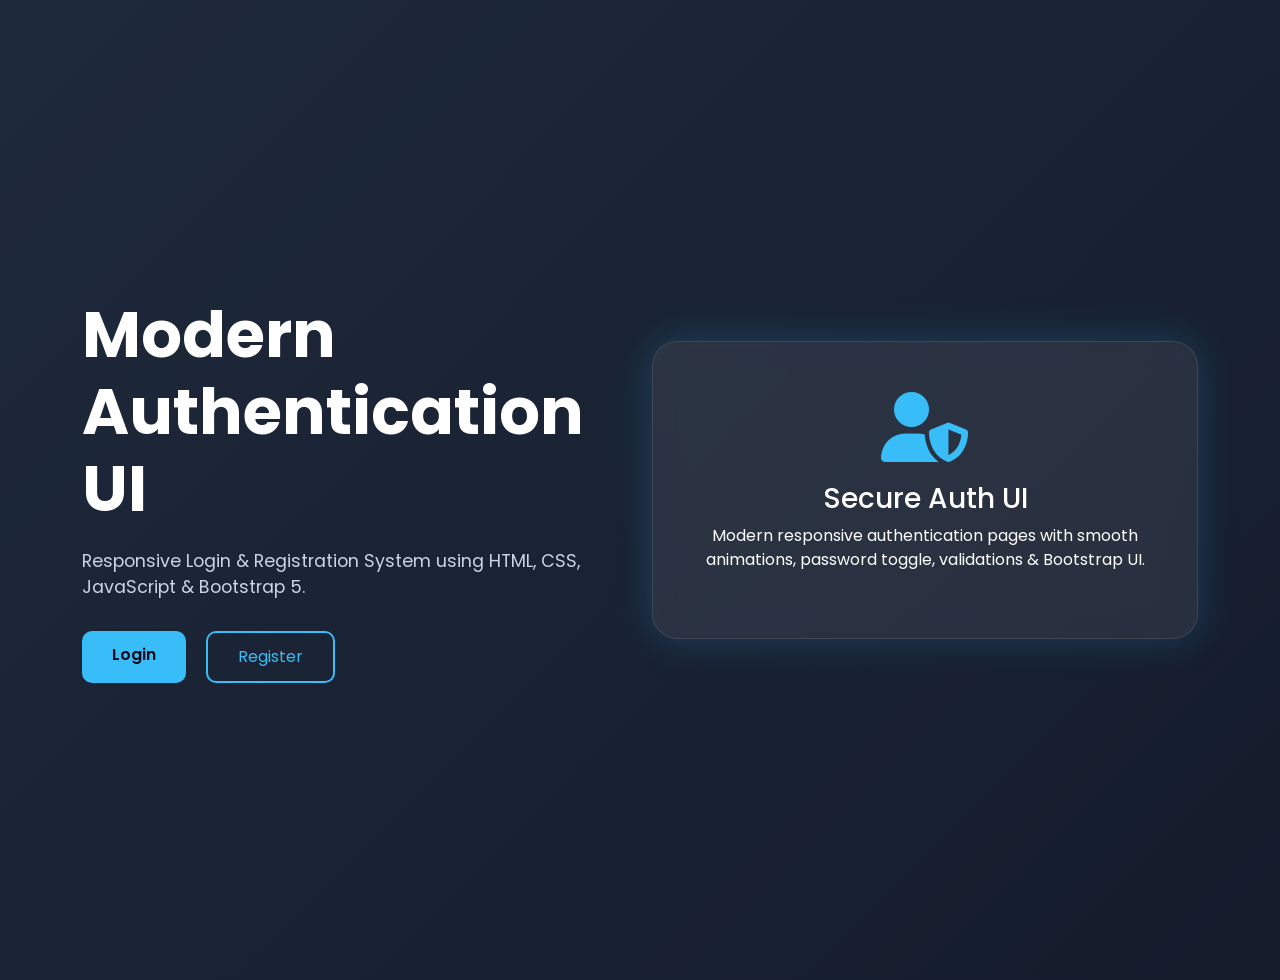
<file: index.html>
<!-- index.html -->
<!DOCTYPE html>
<html lang="en">
<head>
  <meta charset="UTF-8" />
  <meta name="viewport" content="width=device-width, initial-scale=1.0"/>
  <title>Auth UI | Abhinay Anand</title>

  <!-- Bootstrap -->
  <link href="https://cdn.jsdelivr.net/npm/bootstrap@5.3.3/dist/css/bootstrap.min.css" rel="stylesheet">

  <!-- Icons -->
  <link rel="stylesheet" href="https://cdnjs.cloudflare.com/ajax/libs/font-awesome/6.5.2/css/all.min.css"/>

  <link rel="stylesheet" href="style.css">
</head>

<body>

<section class="hero-section">

  <div class="container">

    <div class="row align-items-center min-vh-100">

      <div class="col-lg-6 text-center text-lg-start mb-5 mb-lg-0">

        <h1 class="hero-title">
          Modern Authentication UI
        </h1>

        <p class="hero-subtitle">
          Responsive Login & Registration System using
          HTML, CSS, JavaScript & Bootstrap 5.
        </p>

        <div class="hero-buttons">
          <a href="login.html" class="btn custom-btn">
            Login
          </a>

          <a href="register.html" class="btn custom-outline-btn">
            Register
          </a>
        </div>

      </div>

      <div class="col-lg-6 text-center">

        <div class="glass-card">

          <i class="fa-solid fa-user-shield icon-main"></i>

          <h3>Secure Auth UI</h3>

          <p>
            Modern responsive authentication pages with smooth animations,
            password toggle, validations & Bootstrap UI.
          </p>

        </div>

      </div>

    </div>

  </div>

</section>

<script src="script.js"></script>
</body>
</html>
</file>
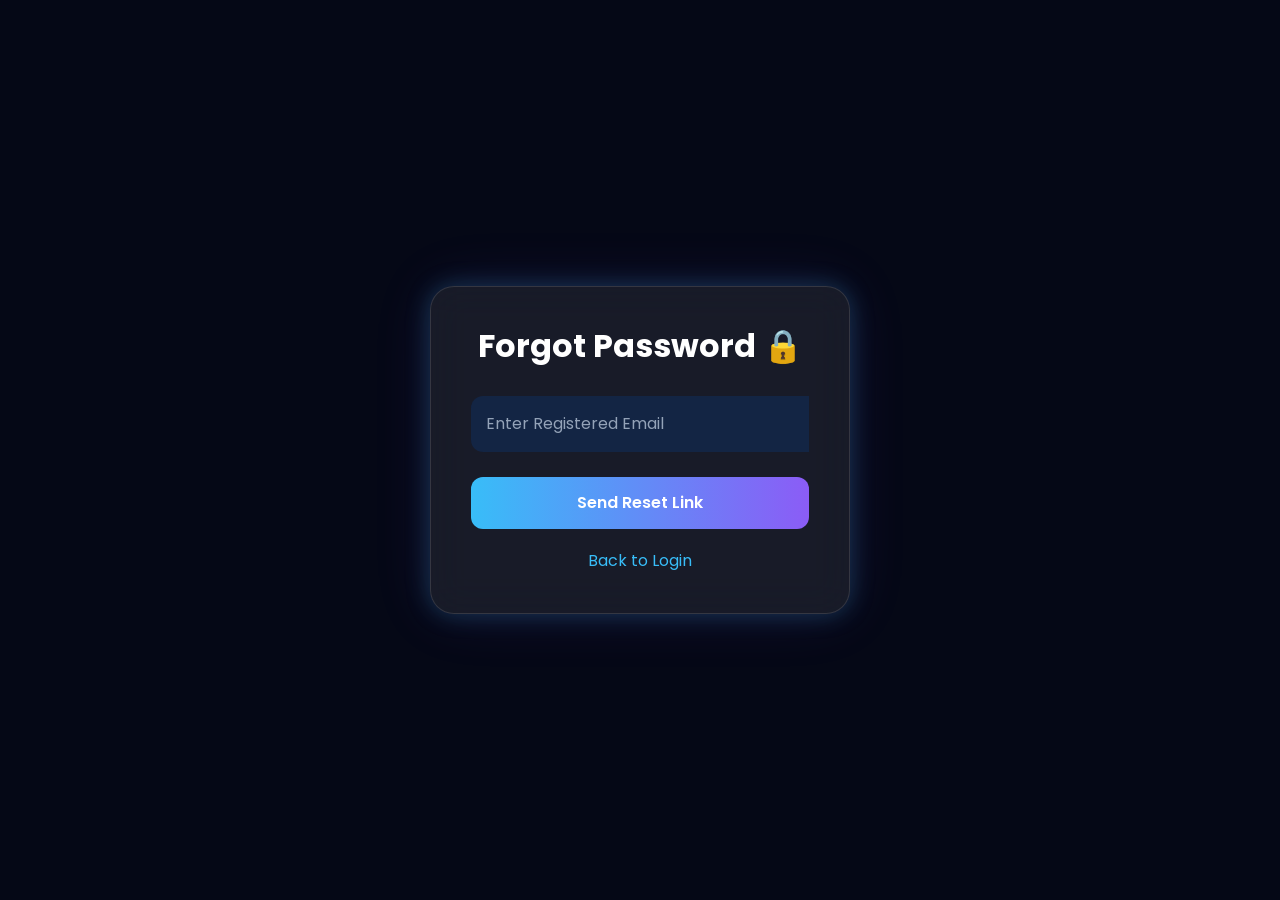
<file: forgot.html>
<!-- forgot.html -->
<!DOCTYPE html>
<html lang="en">
<head>
  <meta charset="UTF-8">
  <meta name="viewport" content="width=device-width, initial-scale=1.0">

  <title>Forgot Password</title>

  <link href="https://cdn.jsdelivr.net/npm/bootstrap@5.3.3/dist/css/bootstrap.min.css" rel="stylesheet">

  <link rel="stylesheet" href="https://cdnjs.cloudflare.com/ajax/libs/font-awesome/6.5.2/css/all.min.css"/>

  <link rel="stylesheet" href="style.css">
</head>

<body>

<div class="auth-container">

  <div class="auth-card">

    <h2 class="auth-title">Forgot Password 🔒</h2>

    <form id="forgotForm">

      <div class="input-group">
        <input type="email" id="forgotEmail" name="email" required>
        <label>Enter Registered Email</label>
      </div>

      <button type="submit" class="btn auth-btn w-100">
        Send Reset Link
      </button>

      <div class="auth-links">
        <a href="login.html">Back to Login</a>
      </div>

    </form>

  </div>

</div>

<script src="script.js"></script>
<script>
// FORGOT PASSWORD VALIDATION
const forgotForm = document.getElementById("forgotForm");

if(forgotForm){
    forgotForm.addEventListener("submit", function(e){
        e.preventDefault();

        const email = document.getElementById("forgotEmail").value.trim();

        if(!email){
            alert("⚠️ Please enter your email!");
            return;
        }

        const emailRegex = /^[^\s@]+@[^\s@]+\.[^\s@]+$/;
        if(!emailRegex.test(email)){
            alert("⚠️ Please enter a valid email!");
            return;
        }

        setTimeout(() => {
            alert("✅ Reset link sent to " + email);
            document.getElementById("forgotForm").reset();
        }, 1000);
    });
}
</script>
</body>
</html>
</file>
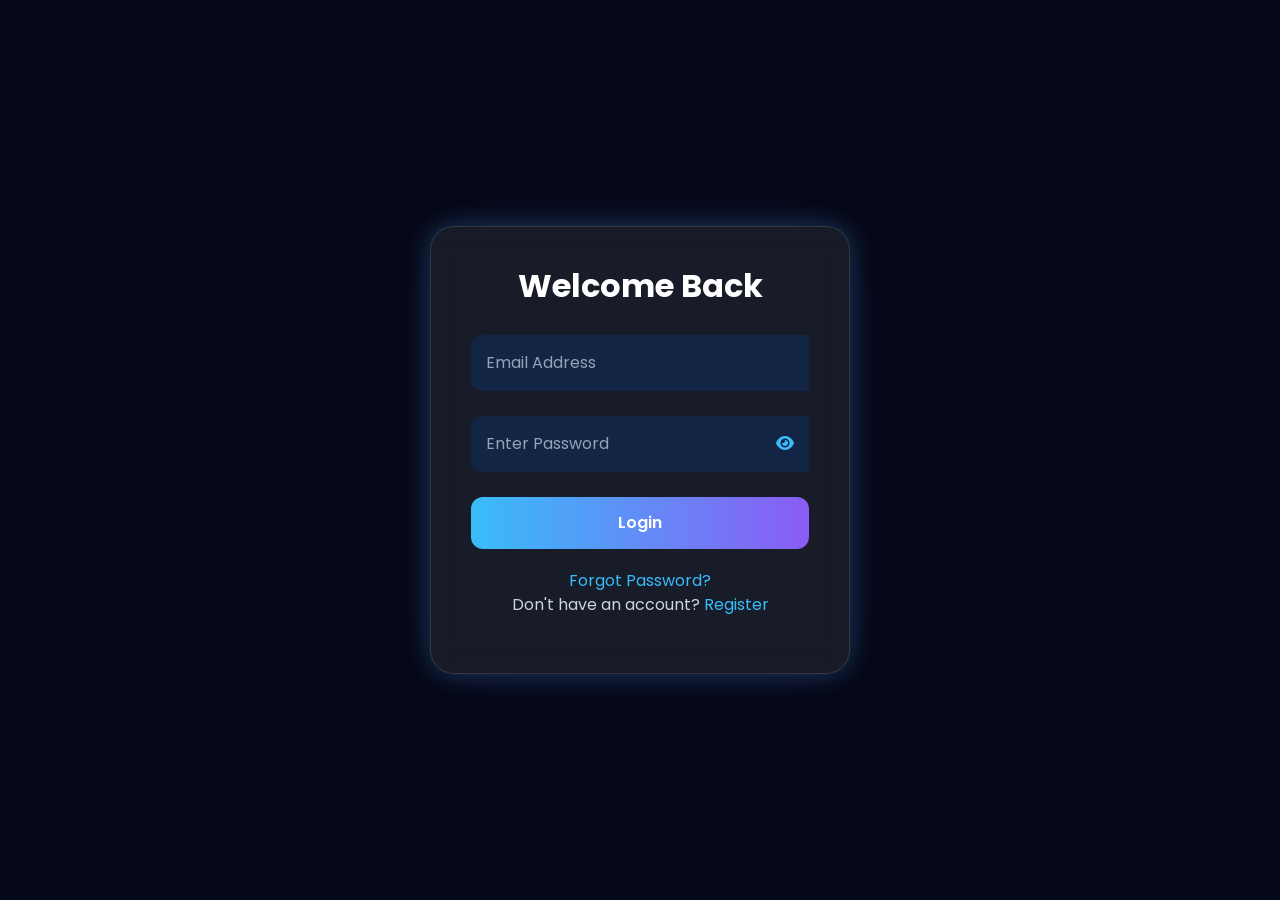
<file: login.html>
<!-- login.html -->
<!DOCTYPE html>
<html lang="en">
<head>
  <meta charset="UTF-8">
  <meta name="viewport" content="width=device-width, initial-scale=1.0">

  <title>Login</title>

  <link href="https://cdn.jsdelivr.net/npm/bootstrap@5.3.3/dist/css/bootstrap.min.css" rel="stylesheet">

  <link rel="stylesheet" href="https://cdnjs.cloudflare.com/ajax/libs/font-awesome/6.5.2/css/all.min.css"/>

  <link rel="stylesheet" href="style.css">
</head>

<body>

<div class="auth-container">

  <div class="auth-card">

    <h2 class="auth-title">Welcome Back</h2>

    <form id="loginForm">

      <div class="input-group">
        <input type="email" id="loginEmail" required>
        <label>Email Address</label>
      </div>

      <div class="input-group password-box">
        <input type="password" id="loginPassword" required>
        <label>Enter Password</label>
        <span class="toggle-password" onclick="togglePassword('loginPassword', this)">
          <i class="fa-solid fa-eye"></i>
        </span>
      </div>

      <button type="submit" class="btn auth-btn w-100">
        Login
      </button>

      <div class="auth-links">
        <a href="forgot.html">Forgot Password?</a>
        <p>
          Don't have an account?
          <a href="register.html">Register</a>
        </p>
      </div>

    </form>

  </div>

</div>

<script src="script.js"></script>
<script>
// LOGIN VALIDATION
const loginForm = document.getElementById("loginForm");

if(loginForm){
    loginForm.addEventListener("submit", function(e){
        e.preventDefault();

        const email = document.getElementById("loginEmail").value.trim();
        const password = document.getElementById("loginPassword").value.trim();

        if(email === "" || password === ""){
            alert("Please fill in all fields.");
            return;
        }

        // Simulate a successful login
        alert("Login successful!");

        // Here you can add the code to actually log in the user, e.g., sending a request to the server
    });
}
</script>
</body>
</html>
</file>
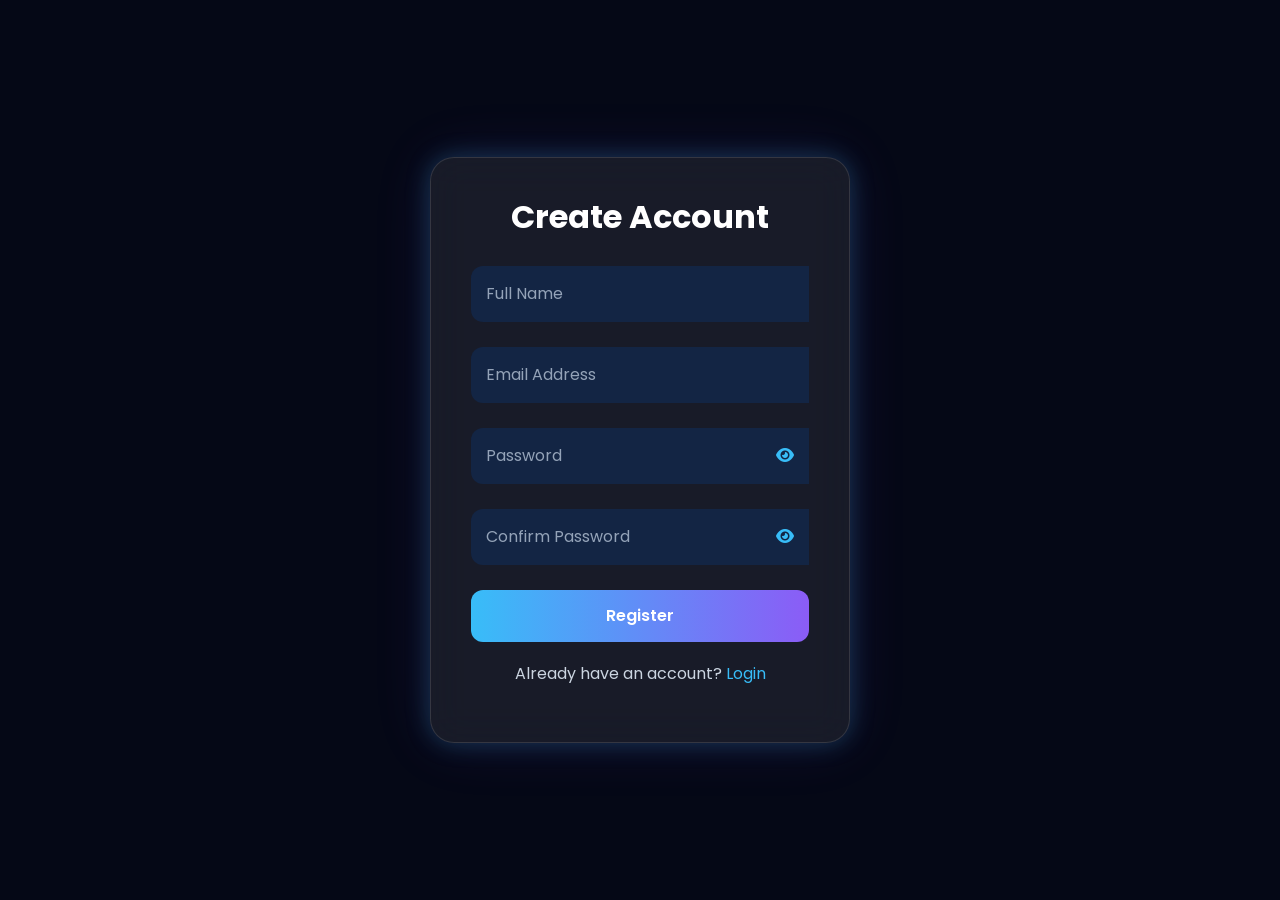
<file: register.html>
<!-- register.html -->
<!DOCTYPE html>
<html lang="en">
<head>
  <meta charset="UTF-8">
  <meta name="viewport" content="width=device-width, initial-scale=1.0">

  <title>Register</title>

  <link href="https://cdn.jsdelivr.net/npm/bootstrap@5.3.3/dist/css/bootstrap.min.css" rel="stylesheet">

  <link rel="stylesheet" href="https://cdnjs.cloudflare.com/ajax/libs/font-awesome/6.5.2/css/all.min.css"/>

  <link rel="stylesheet" href="style.css">
</head>

<body>

<div class="auth-container">

  <div class="auth-card">

    <h2 class="auth-title">Create Account</h2>

    <form id="registerForm">

      <div class="input-group">
        <input type="text" id="fullName" name="fullName" required>
        <label>Full Name</label>
      </div>

      <div class="input-group">
        <input type="email" id="registerEmail" name="email" required>
        <label>Email Address</label>
      </div>

      <div class="input-group password-box">
        <input type="password" id="registerPassword" name="password" required>
        <label>Password</label>
        <span class="toggle-password" onclick="togglePassword('registerPassword', this)">
          <i class="fa-solid fa-eye"></i>
        </span>
      </div>

      <div class="input-group password-box">
        <input type="password" id="confirmPassword" name="confirmPassword" required>
        <label>Confirm Password</label>
        <span class="toggle-password" onclick="togglePassword('confirmPassword', this)">
          <i class="fa-solid fa-eye"></i>
        </span>
      </div>

      <button type="submit" class="btn auth-btn w-100">
        Register
      </button>

      <div class="auth-links">
        <p>
          Already have an account?
          <a href="login.html">Login</a>
        </p>
      </div>

    </form>

  </div>

</div>

<script src="script.js"></script>
</body>
</html>
</file>
<file: style.css>
/* style.css */

@import url('https://fonts.googleapis.com/css2?family=Poppins:wght@300;400;500;600;700&display=swap');

*{
    margin:0;
    padding:0;
    box-sizing:border-box;
    font-family:'Poppins',sans-serif;
}

body{
    background:linear-gradient(-45deg,
        #020617,
        #0f172a,
        #111827,
        #1e293b);
    background-size:400% 400%;
    animation:bg 12s ease infinite;
    color:#ffffff;
}

@keyframes bg{
    0%{
        background-position:0% 50%;
    }
    50%{
        background-position:100% 50%;
    }
    100%{
        background-position:0% 50%;
    }
}

/* HERO */

.hero-section{
    min-height:100vh;
    display:flex;
    align-items:center;
    padding:40px 0;
}

.hero-title{
    font-size:4rem;
    font-weight:700;
    margin-bottom:20px;
}

.hero-subtitle{
    color:#cbd5e1;
    font-size:1.1rem;
    margin-bottom:30px;
    max-width:500px;
}

.hero-buttons{
    display:flex;
    gap:20px;
    flex-wrap:wrap;
}

.custom-btn{
    background:#38bdf8;
    color:#050816;
    padding:12px 30px;
    border:none;
    border-radius:10px;
    font-weight:600;
}

.custom-btn:hover{
    background:#0ea5e9;
    box-shadow:0 0 20px rgba(56,189,248,0.5);
}

.custom-outline-btn{
    border:2px solid #38bdf8;
    color:#38bdf8;
    padding:12px 30px;
    border-radius:10px;
}

.custom-outline-btn:hover{
    background:#38bdf8;
    color:#050816;
}

/* GLASS CARD */

.glass-card{
    background:rgba(255,255,255,0.08);
    border:1px solid rgba(255,255,255,0.1);
    padding:50px;
    border-radius:25px;
    backdrop-filter:blur(12px);
    box-shadow:0 0 40px rgba(56,189,248,0.2);
}

.icon-main{
    font-size:70px;
    margin-bottom:20px;
    color:#38bdf8;
}

/* AUTH */

.auth-container{
    display:flex;
    min-height:100vh;
    justify-content:center;
    align-items:center;
    padding:20px;
    background:#050816;
}

.auth-card{
    width:420px;
    padding:40px;
    border-radius:24px;
    backdrop-filter:blur(18px);
    background:rgba(255,255,255,0.08);
    border:1px solid rgba(255,255,255,0.12);
    box-shadow:
        0 0 25px rgba(56,189,248,0.25),
        0 0 60px rgba(139,92,246,0.12);
}

.auth-title{
    text-align:center;
    margin-bottom:30px;
    font-weight:700;
    color:#ffffff;
}

.custom-input {
    background:rgba(255,255,255,0.05);
    border:1px solid rgba(255,255,255,0.1);
    color:#ffffff;
    font-size:16px;
}

.custom-input::placeholder {
    color:#cbd5e1;
    opacity:1;
}

.custom-input:focus {
    background:rgba(255,255,255,0.08);
    color:#ffffff;
    border:1px solid #38bdf8;
    box-shadow:0 0 12px rgba(56,189,248,0.4);
}

.auth-btn{
    width:100%;
    padding:14px;
    border:none;
    border-radius:12px;
    background:linear-gradient(
        90deg,
        #38bdf8,
        #8b5cf6
    );
    color:white;
    font-weight:600;
    cursor:pointer;
    transition:0.3s;
    font-size:16px;
}

.auth-btn:hover{
    transform:translateY(-3px);
    box-shadow:0 0 20px rgba(56,189,248,0.5),
               0 0 40px rgba(139,92,246,0.3);
}

.auth-btn:active{
    transform:translateY(-1px);
}

.auth-links{
    text-align:center;
    margin-top:20px;
    color:#cbd5e1;
}

.auth-links a{
    color:#38bdf8;
    text-decoration:none;
}

.auth-links a:hover{
    color:#8b5cf6;
}

.password-box{
    position:relative;
}

.toggle-password{
    position:absolute;
    right:15px;
    top:50%;
    transform:translateY(-50%);
    cursor:pointer;
    color:#38bdf8;
}

.toggle-password:hover{
    color:#8b5cf6;
}

/* FLOATING LABEL INPUTS */

.input-group{
    position:relative;
    margin-bottom:25px;
}

.input-group input{
    width:100%;
    padding:16px;
    background:#132544;
    border:none;
    outline:none;
    border-radius:12px;
    color:white;
    font-size:16px;
    transition:all 0.3s ease;
}

.input-group input:focus{
    background:#132544;
    border:2px solid #38bdf8;
    box-shadow:0 0 12px rgba(56,189,248,0.4);
}

.input-group label{
    position:absolute;
    left:16px;
    top:16px;
    color:#94a3b8;
    transition:0.3s;
    pointer-events:none;
}

.input-group input:focus + label,
.input-group input:valid + label{
    top:-10px;
    left:12px;
    font-size:13px;
    color:#38bdf8;
    background:#0f172a;
    padding:0 6px;
}

/* SPLIT LAYOUT */

.left-panel{
    flex:1;
    display:flex;
    justify-content:center;
    align-items:center;
    flex-direction:column;
    background:linear-gradient(
        135deg,
        #0f172a,
        #111827,
        #1e293b
    );
    padding:40px 20px;
}

/* RESPONSIVE */

@media(max-width:900px){

    .auth-container{
        flex-direction:column;
    }

    .left-panel{
        min-height:250px;
        width:100%;
    }

    .auth-card{
        width:90%;
        max-width:420px;
    }

}

@media(max-width:768px){

    .hero-title{
        font-size:2.8rem;
    }

    .hero-subtitle{
        font-size:1rem;
    }

    .glass-card{
        margin-top:40px;
        padding:30px;
    }

    .auth-card{
        padding:30px 20px;
        width:95%;
    }

    .input-group input{
        padding:14px;
        font-size:16px;
    }

}

@media(max-width:480px){

    .auth-card{
        width:100%;
        padding:20px;
        border-radius:16px;
    }

    .auth-title{
        font-size:1.5rem;
        margin-bottom:20px;
    }

    .input-group{
        margin-bottom:20px;
    }

    .auth-btn{
        padding:12px;
        font-size:14px;
    }

}
</file>
